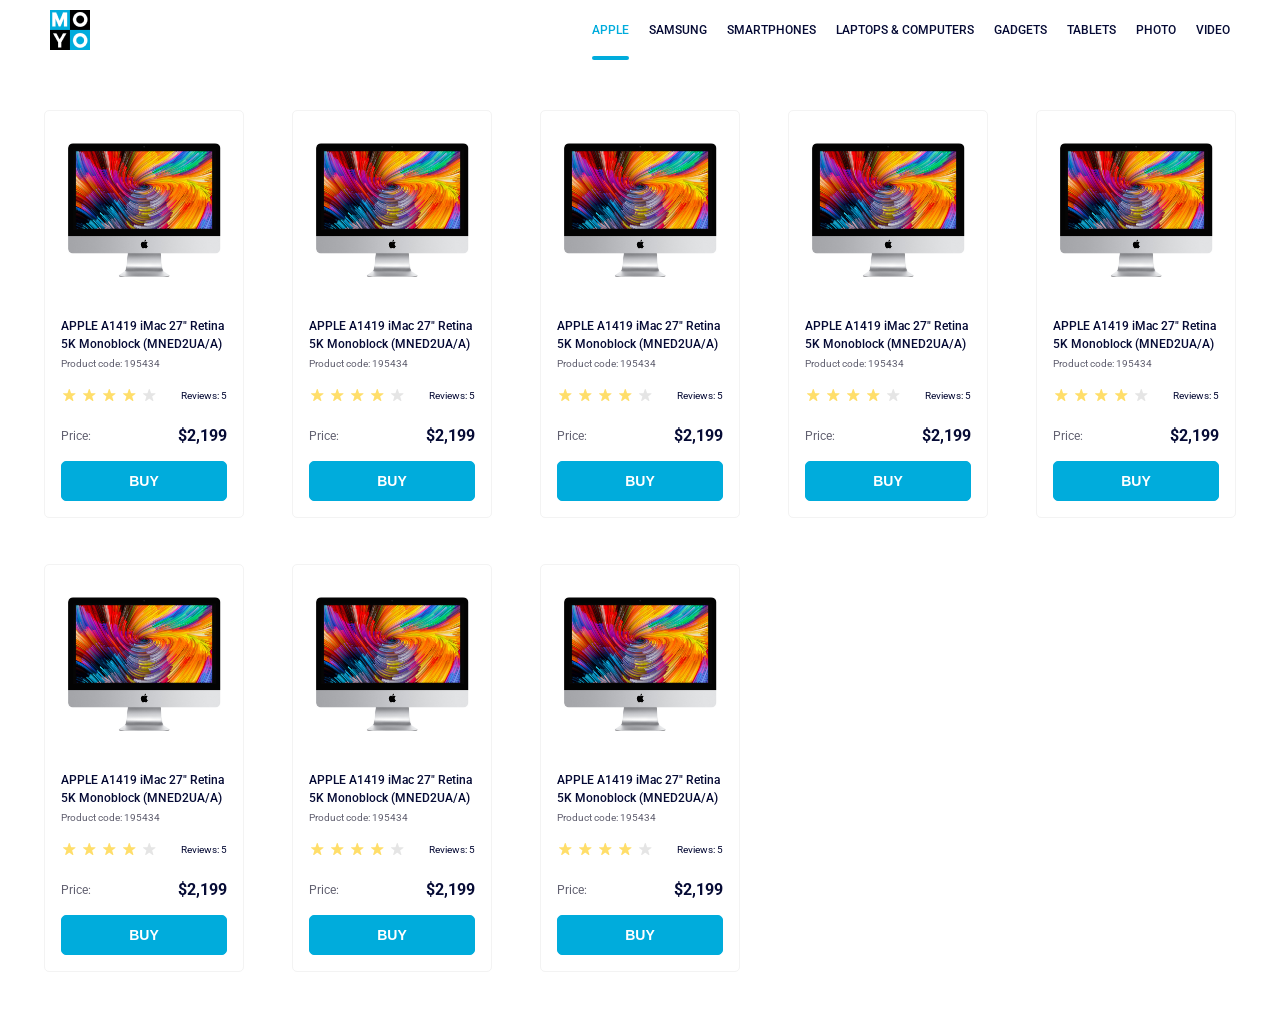
<file: index.html>
<!doctype html><html lang="en"><head><meta charset="utf-8"><meta name="viewport" content="width=device-width, initial-scale=1.0"><title>Catalog</title><link rel="stylesheet" href="index.930a1cb2.css"><link rel="preconnect" href="https://fonts.googleapis.com"><link rel="preconnect" href="https://fonts.gstatic.com" crossorigin><link href="https://fonts.googleapis.com/css2?family=Roboto:wght@100..900&display=swap" rel="stylesheet"></head><body> <header class="header"> <a href="#logo" class="header__logo"> <img src="logo.eddae0ff.png" alt="Moyo logo"> </a> <nav class="nav"> <ul class="nav__list"> <li class="nav__item"> <a href="#apple" class="is-active nav__link"> apple </a> </li> <li class="nav__item"> <a href="#samsung" class="nav__link"> samsung </a> </li> <li class="nav__item"> <a href="#smartphones" class="nav__link"> smartphones </a> </li> <li class="nav__item"> <a href="#laptops-computers" class="nav__link" data-qa="nav-hover"> laptops & computers </a> </li> <li class="nav__item"> <a href="#gadgets" class="nav__link"> gadgets </a> </li> <li class="nav__item"> <a href="#tablets" class="nav__link"> tablets </a> </li> <li class="nav__item"> <a href="#photo" class="nav__link"> photo </a> </li> <li class="nav__item"> <a href="#video" class="nav__link"> video </a> </li> </ul> </nav> </header> <main class="main"> <div class="card" data-qa="card"> <img class="card__img" src="imac.202c52ff.jpeg" alt="iMac"> <div class="card__title"> APPLE A1419 iMac 27" Retina <br> 5K Monoblock (MNED2UA/A) </div> <div class="card__product-code">Product code: 195434</div> <div class="card__rating"> <div class="stars stars--4"> <div class="stars__star"></div> <div class="stars__star"></div> <div class="stars__star"></div> <div class="stars__star"></div> <div class="stars__star"></div> </div> <div class="card__rating-reviews">Reviews: 5</div> </div> <div class="card__price"> <div class="card__price-label">Price:</div> <div class="card__price-value">$2,199</div> </div> <button class="card__button" title="Buy" data-qa="card-hover"> Buy </button> </div> <div class="card"> <img class="card__img" src="imac.202c52ff.jpeg" alt="iMac"> <div class="card__title"> APPLE A1419 iMac 27" Retina <br> 5K Monoblock (MNED2UA/A) </div> <div class="card__product-code">Product code: 195434</div> <div class="card__rating"> <div class="stars stars--4"> <div class="stars__star"></div> <div class="stars__star"></div> <div class="stars__star"></div> <div class="stars__star"></div> <div class="stars__star"></div> </div> <div class="card__rating-reviews">Reviews: 5</div> </div> <div class="card__price"> <div class="card__price-label">Price:</div> <div class="card__price-value">$2,199</div> </div> <button class="card__button" title="Buy"> Buy </button> </div> <div class="card"> <img class="card__img" src="imac.202c52ff.jpeg" alt="iMac"> <div class="card__title"> APPLE A1419 iMac 27" Retina <br> 5K Monoblock (MNED2UA/A) </div> <div class="card__product-code">Product code: 195434</div> <div class="card__rating"> <div class="stars stars--4"> <div class="stars__star"></div> <div class="stars__star"></div> <div class="stars__star"></div> <div class="stars__star"></div> <div class="stars__star"></div> </div> <div class="card__rating-reviews">Reviews: 5</div> </div> <div class="card__price"> <div class="card__price-label">Price:</div> <div class="card__price-value">$2,199</div> </div> <button class="card__button" title="Buy"> Buy </button> </div> <div class="card"> <img class="card__img" src="imac.202c52ff.jpeg" alt="iMac"> <div class="card__title"> APPLE A1419 iMac 27" Retina <br> 5K Monoblock (MNED2UA/A) </div> <div class="card__product-code">Product code: 195434</div> <div class="card__rating"> <div class="stars stars--4"> <div class="stars__star"></div> <div class="stars__star"></div> <div class="stars__star"></div> <div class="stars__star"></div> <div class="stars__star"></div> </div> <div class="card__rating-reviews">Reviews: 5</div> </div> <div class="card__price"> <div class="card__price-label">Price:</div> <div class="card__price-value">$2,199</div> </div> <button class="card__button" title="Buy"> Buy </button> </div> <div class="card"> <img class="card__img" src="imac.202c52ff.jpeg" alt="iMac"> <div class="card__title"> APPLE A1419 iMac 27" Retina <br> 5K Monoblock (MNED2UA/A) </div> <div class="card__product-code">Product code: 195434</div> <div class="card__rating"> <div class="stars stars--4"> <div class="stars__star"></div> <div class="stars__star"></div> <div class="stars__star"></div> <div class="stars__star"></div> <div class="stars__star"></div> </div> <div class="card__rating-reviews">Reviews: 5</div> </div> <div class="card__price"> <div class="card__price-label">Price:</div> <div class="card__price-value">$2,199</div> </div> <button class="card__button" title="Buy"> Buy </button> </div> <div class="card"> <img class="card__img" src="imac.202c52ff.jpeg" alt="iMac"> <div class="card__title"> APPLE A1419 iMac 27" Retina <br> 5K Monoblock (MNED2UA/A) </div> <div class="card__product-code">Product code: 195434</div> <div class="card__rating"> <div class="stars stars--4"> <div class="stars__star"></div> <div class="stars__star"></div> <div class="stars__star"></div> <div class="stars__star"></div> <div class="stars__star"></div> </div> <div class="card__rating-reviews">Reviews: 5</div> </div> <div class="card__price"> <div class="card__price-label">Price:</div> <div class="card__price-value">$2,199</div> </div> <button class="card__button" title="Buy"> Buy </button> </div> <div class="card"> <img class="card__img" src="imac.202c52ff.jpeg" alt="iMac"> <div class="card__title"> APPLE A1419 iMac 27" Retina <br> 5K Monoblock (MNED2UA/A) </div> <div class="card__product-code">Product code: 195434</div> <div class="card__rating"> <div class="stars stars--4"> <div class="stars__star"></div> <div class="stars__star"></div> <div class="stars__star"></div> <div class="stars__star"></div> <div class="stars__star"></div> </div> <div class="card__rating-reviews">Reviews: 5</div> </div> <div class="card__price"> <div class="card__price-label">Price:</div> <div class="card__price-value">$2,199</div> </div> <button class="card__button" title="Buy"> Buy </button> </div> <div class="card"> <img class="card__img" src="imac.202c52ff.jpeg" alt="iMac"> <div class="card__title"> APPLE A1419 iMac 27" Retina <br> 5K Monoblock (MNED2UA/A) </div> <div class="card__product-code">Product code: 195434</div> <div class="card__rating"> <div class="stars stars--4"> <div class="stars__star"></div> <div class="stars__star"></div> <div class="stars__star"></div> <div class="stars__star"></div> <div class="stars__star"></div> </div> <div class="card__rating-reviews">Reviews: 5</div> </div> <div class="card__price"> <div class="card__price-label">Price:</div> <div class="card__price-value">$2,199</div> </div> <button class="card__button" title="Buy"> Buy </button> </div> </main> </body></html>
</file>
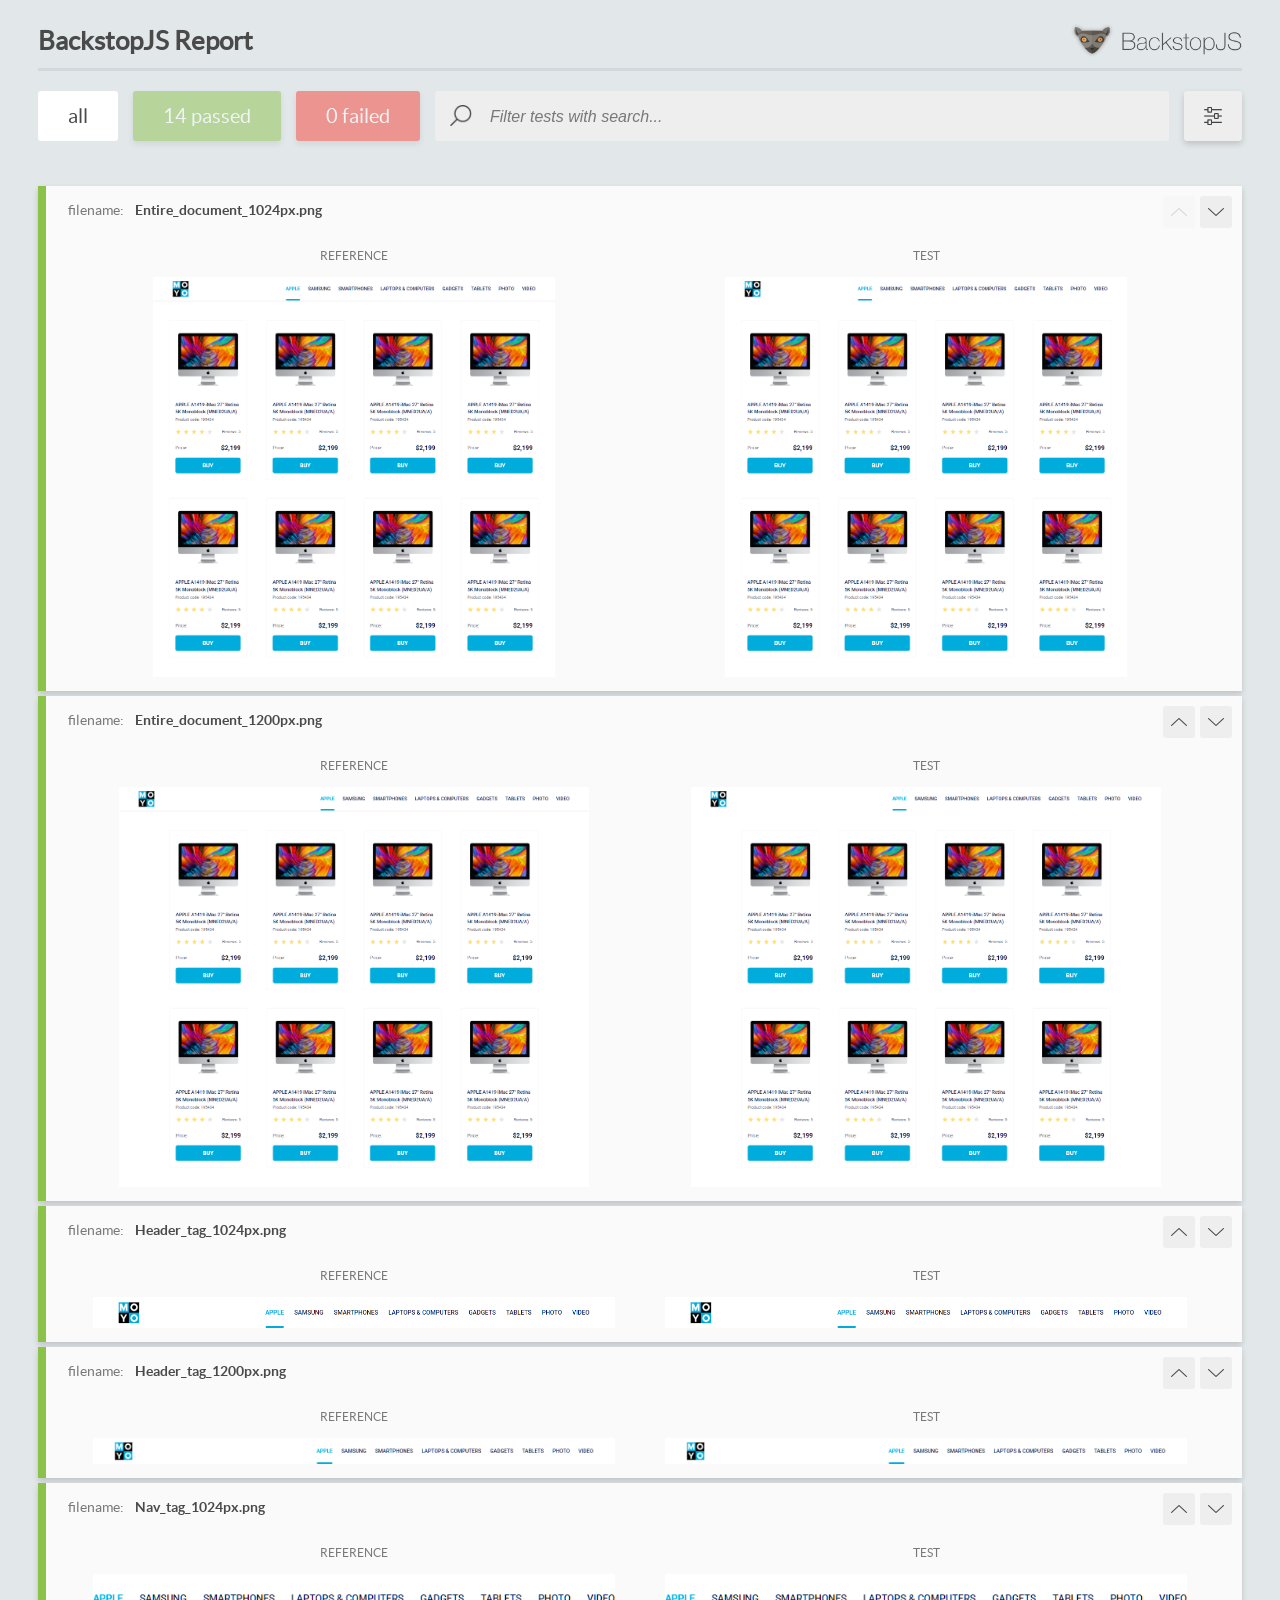
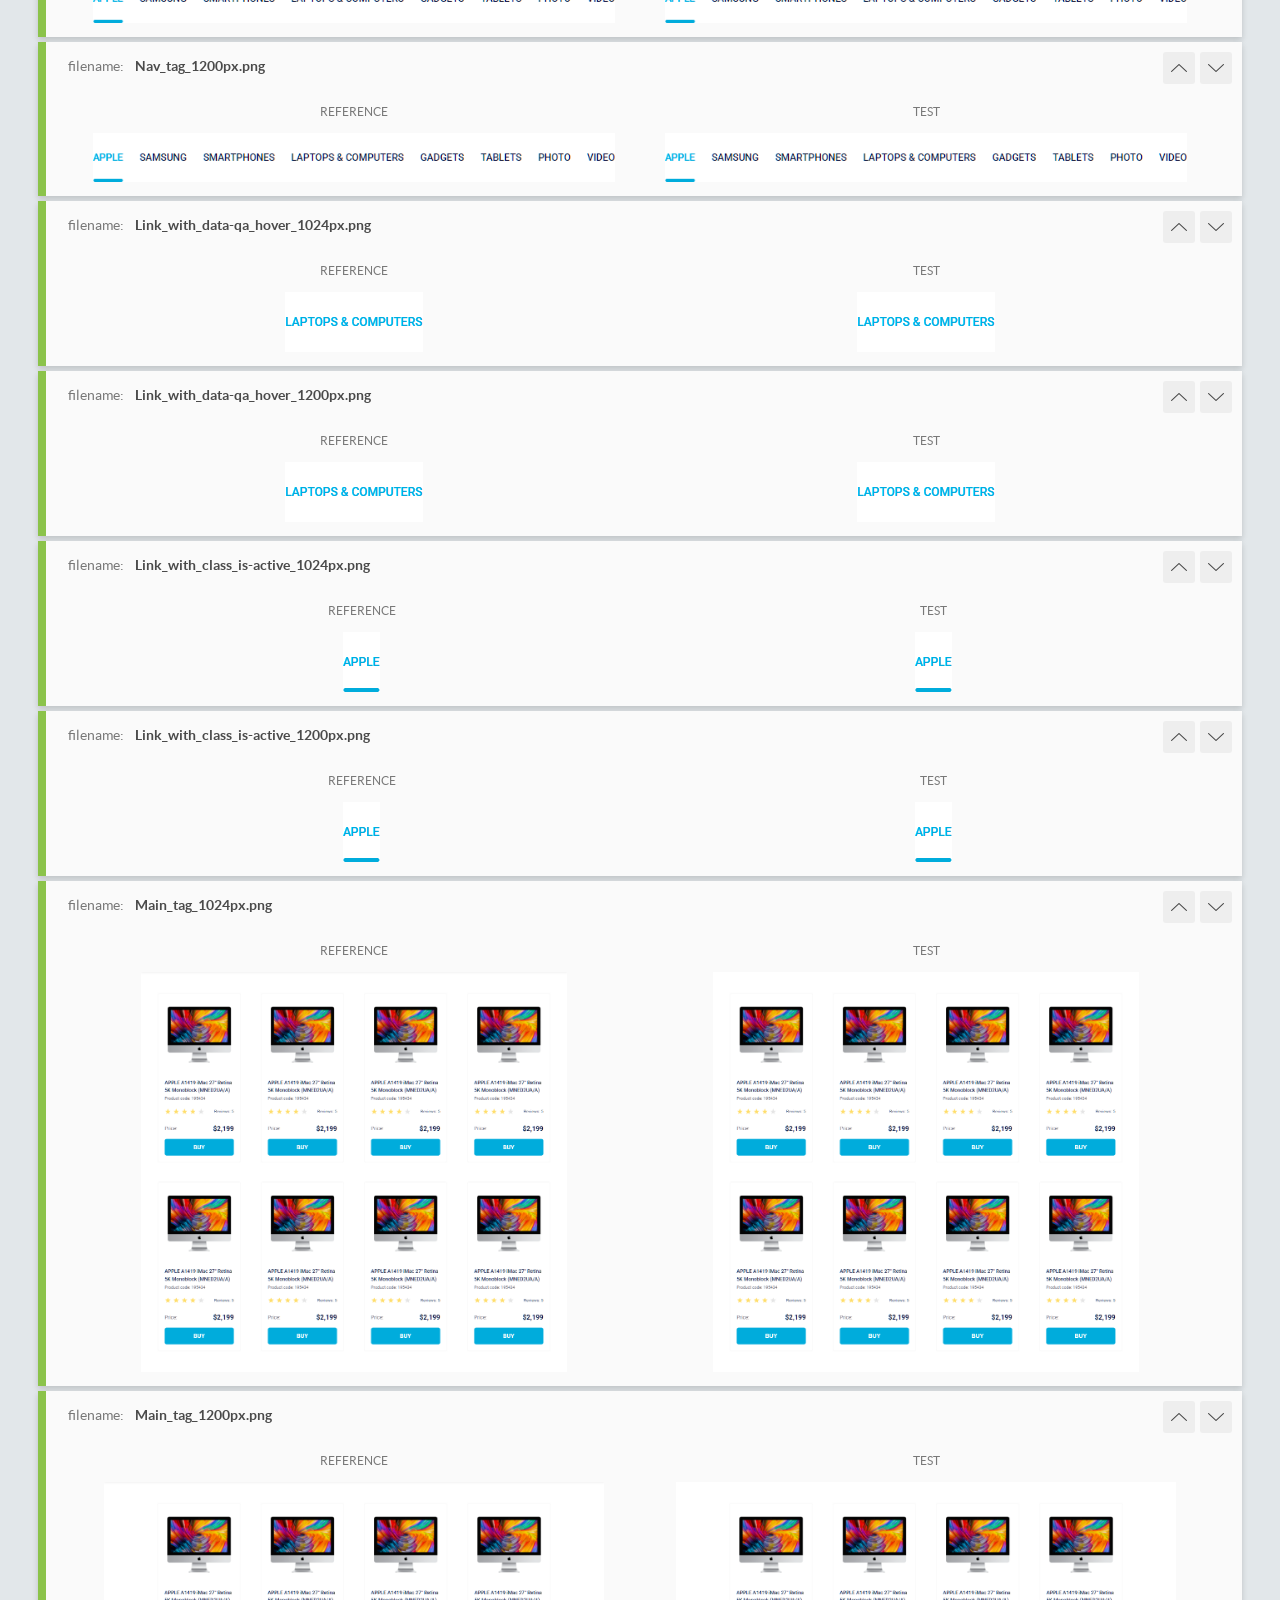
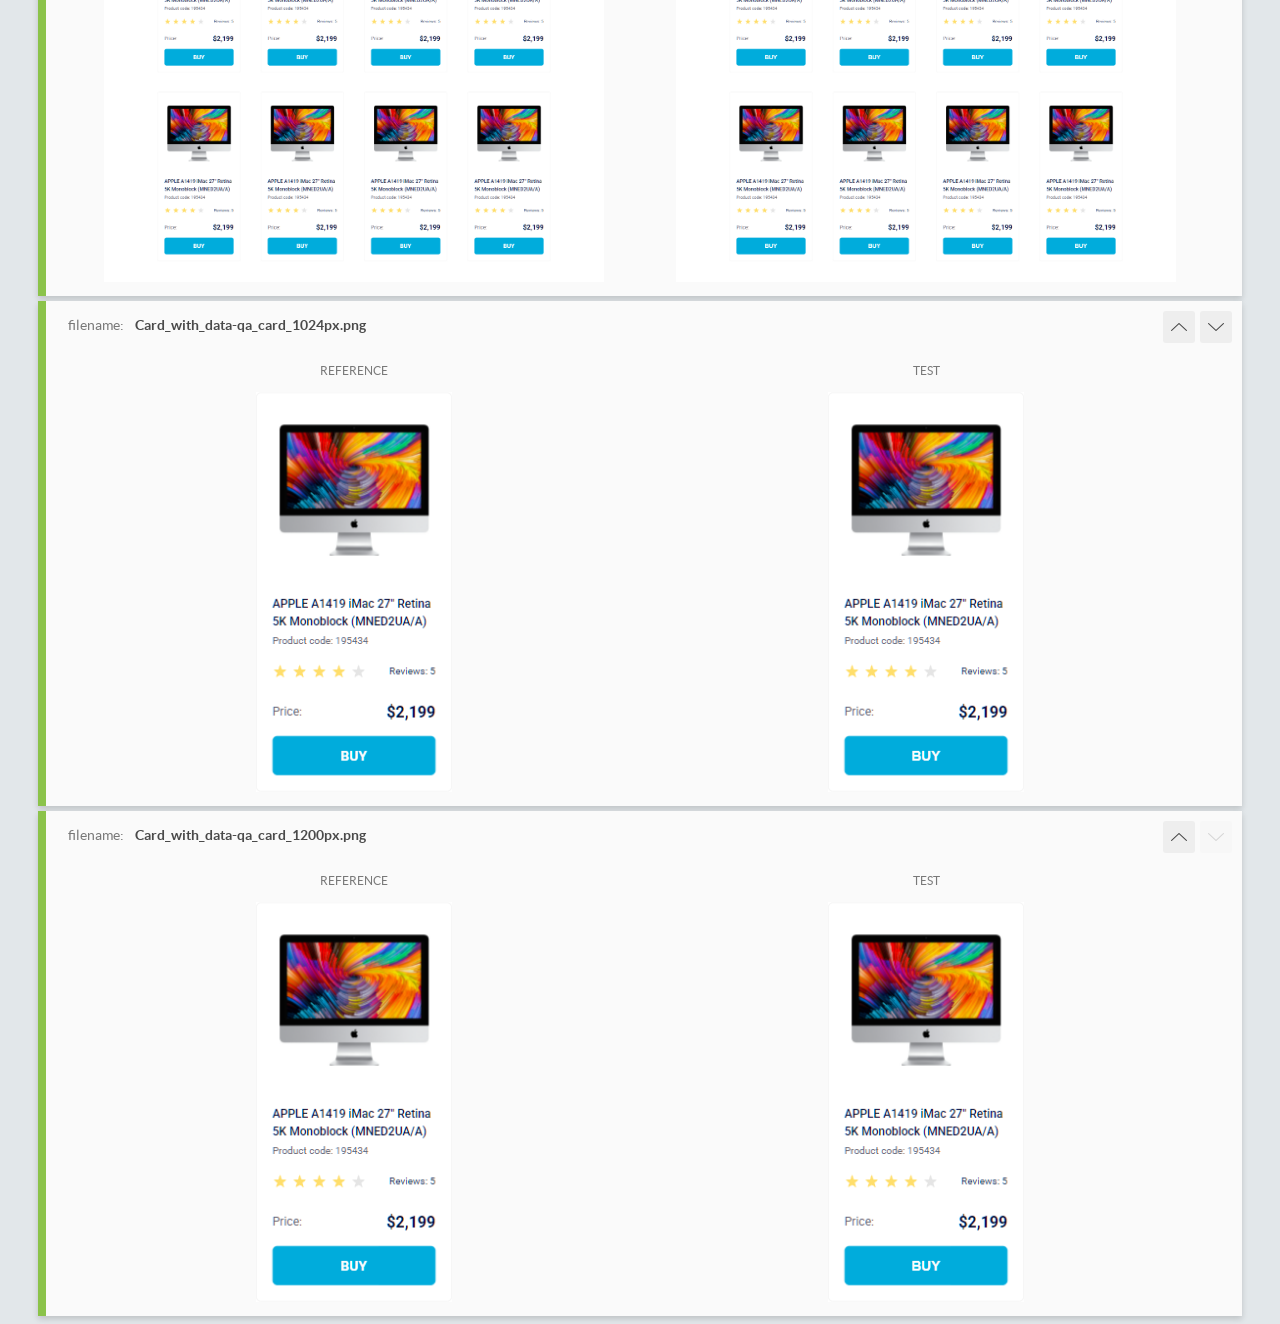
<file: report/html_report/index.html>
<!DOCTYPE html>
<html>
  <head>
    <meta charset="utf-8">
    <!-- Disable Cache -->
    <meta http-equiv="Cache-Control" content="no-cache, no-store, must-revalidate">
    <meta http-equiv="Pragma" content="no-cache">
    <meta http-equiv="Expires" content="0">

    <title>BackstopJS Report</title>

    <style>
      @font-face {
          font-family: 'latoregular';
          src: url('./assets/fonts/lato-regular-webfont.woff2') format('woff2'),
              url('./assets/fonts/lato-regular-webfont.woff') format('woff');
          font-weight: 400;
          font-style: normal;
      }
      @font-face {
          font-family: 'latobold';
          src: url('./assets/fonts/lato-bold-webfont.woff2') format('woff2'),
              url('./assets/fonts/lato-bold-webfont.woff') format('woff');
          font-weight: 700;
          font-style: normal;
      }

      .ReactModal__Body--open {
          overflow: hidden;
      }
      .ReactModal__Body--open .header {
        display: none;
      }

    </style>
  </head>
  <body style="background-color: #E2E7EA">
    <div id="root">

    </div>
    <script>
      function report (report) { // eslint-disable-line no-unused-vars
        window.tests = report;
      }
    </script>
    <script src="config.js"></script>
    <script src="index_bundle.js"></script>
  </body>
</html>
</file>
<file: index.930a1cb2.css>
:root{--blue:#00acdc}.header{align-items:center;width:100%;display:flex}.header__logo{margin-left:50px;display:inline-block}.header__logo img{width:40px;height:40px;display:block}.nav{margin-left:auto;margin-right:50px}.nav__list{margin:0;padding:0;list-style:none;display:flex}.nav__item{margin-left:20px}.nav__item:first-child{margin-left:0}.nav__link{color:#060b35;text-transform:uppercase;text-align:center;height:60px;font-size:12px;font-weight:500;line-height:60px;text-decoration:none;transition:color .3s;display:block}.nav__link:hover{color:var(--blue)}.nav__link.is-active{color:var(--blue);position:relative}.nav__link.is-active:after{content:"";background-color:var(--blue);border-radius:8px;width:100%;height:4px;position:absolute;bottom:0;left:0}.stars{box-sizing:border-box;align-items:center;display:flex}.stars__star{background-image:url(star.822d561e.svg);background-position:50%;background-repeat:no-repeat;width:16px;height:16px;margin-right:4px}.stars__star:last-child{margin-right:0}.stars--1 .stars__star:nth-child(-n+1),.stars--2 .stars__star:nth-child(-n+2),.stars--3 .stars__star:nth-child(-n+3),.stars--4 .stars__star:nth-child(-n+4),.stars--5 .stars__star:nth-child(-n+5){background-image:url(star-active.edda4c43.svg)}.card{box-sizing:border-box;background-color:#fff;border:1px solid #f3f3f3;border-radius:5px;flex-direction:column;width:200px;padding:32px 16px 16px;transition:transform .3s;display:flex}.card__img{width:160px;height:134px;margin:0 auto 40px;display:block}.card__title{color:#060b35;margin-bottom:4px;font-size:12px;font-weight:500;line-height:18px;transition:color .3s}.card:hover{transform:scale(1.2)}.card:hover .card__title{color:#34568b}.card__product-code{color:#616070;margin-bottom:16px;font-size:10px;line-height:14px}.card__rating{justify-content:space-between;align-items:center;margin-bottom:24px;display:flex}.card__rating-reviews{color:#060b35;font-size:10px}.card__price{color:#060b35;justify-content:space-between;margin-bottom:16px;font-size:16px;line-height:18px;display:flex}.card__price-label{color:#616070;font-size:12px}.card__price-value{font-size:16px;font-weight:700}.card__button{color:#fff;text-transform:uppercase;background-color:#00acdc;border:1px solid #00acdc;border-radius:5px;justify-content:center;align-items:center;width:100%;height:40px;font-size:14px;font-weight:700;line-height:16px;transition:background-color .3s,color .3s,border .3s;display:flex}.card__button:hover{color:#00acdc;cursor:pointer;background-color:#fff;border:1px solid #00acdc}.main{box-sizing:border-box;grid-template-columns:repeat(auto-fill,200px);justify-content:center;gap:46px 48px;padding:50px 40px;display:grid}body{margin:0;font-family:Roboto,sans-serif}
/*# sourceMappingURL=index.930a1cb2.css.map */
</file>
